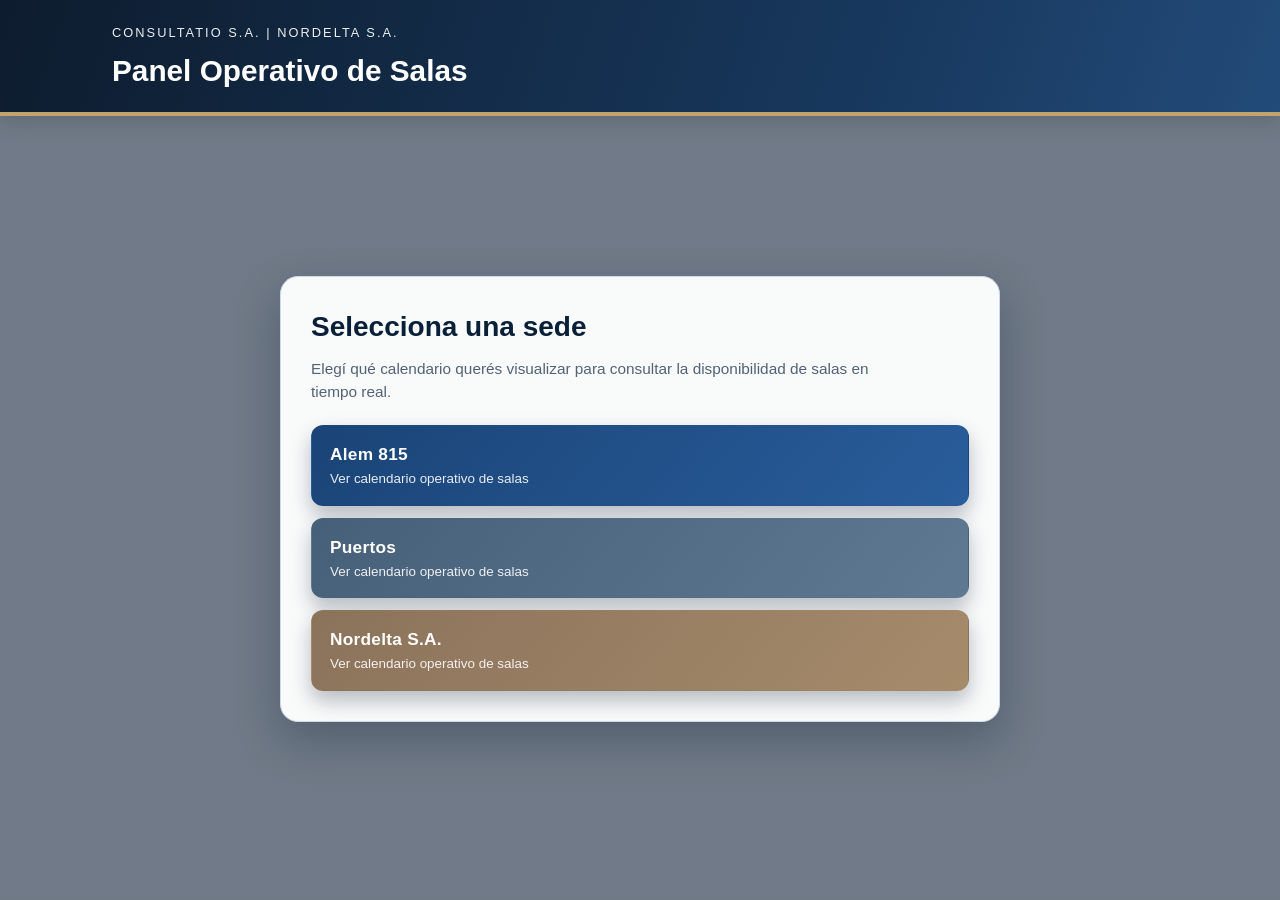
<file: puertos-calendario-app/index.html>
<!doctype html>
<html lang="es">
  <head>
    <meta charset="UTF-8" />
    <meta name="viewport" content="width=device-width, initial-scale=1.0" />
    <title>Consultatio | Seleccion de Calendario</title>
     <link rel="stylesheet" href="./Estilos/main.css" />
  </head>
  
   <body class="sede-index">
     <div id="loadingScreen" class="loading-screen">
       <div class="loading-card">
         <img src="../IMG/consultatio%20logo.png" alt="Consultatio" class="loading-logo" />
         <div class="spinner" aria-hidden="true"></div>
         <p class="loading-text">Cargando menú de calendarios...</p>
       </div>
     </div>

      <header class="topbar">
        <div class="topbar-inner">
          <p class="brand-eyebrow">Consultatio S.A. | Nordelta S.A.</p>
          <h1>Panel Operativo de Salas</h1>
        </div>
      </header>

     <main class="container menu-container">
        <section class="menu-card">
          <div>
            <h2>Selecciona una sede</h2>
            <p class="info">
              Elegí qué calendario querés visualizar para consultar la disponibilidad de salas en tiempo real.
            </p>
          </div>

          <div class="menu-actions">
            <a class="menu-btn" href="./torre.html">
              <span class="menu-btn-title">Alem 815</span>
              <span class="menu-btn-desc">Ver calendario operativo de salas</span>
            </a>
            <a class="menu-btn secondary" href="./puertos.html">
              <span class="menu-btn-title">Puertos</span>
              <span class="menu-btn-desc">Ver calendario operativo de salas</span>
            </a>
            <a class="menu-btn accent" href="./nordelta.html">
              <span class="menu-btn-title">Nordelta S.A.</span>
              <span class="menu-btn-desc">Ver calendario operativo de salas</span>
            </a>
          </div>
        </section>
     </main>

     <script src="./Scripts/index.js"></script>
   </body>
</html>
</file>
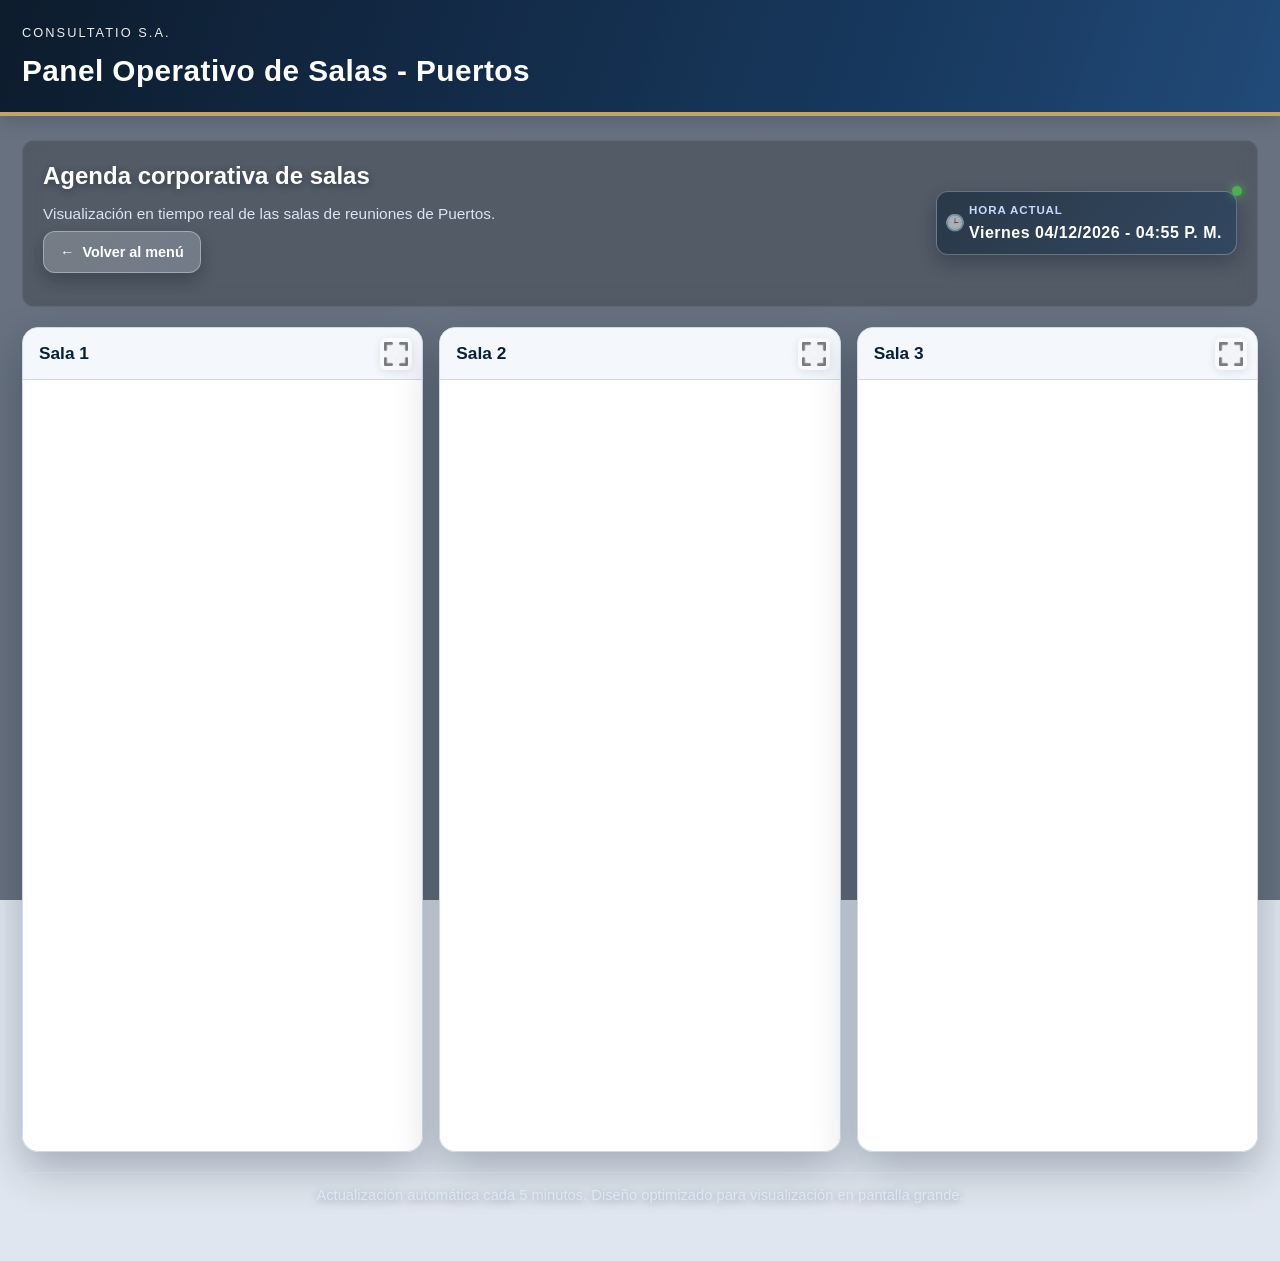
<file: puertos-calendario-app/puertos.html>
<!doctype html>
<html lang="es">
  <head>
    <meta charset="UTF-8" />
    <meta name="viewport" content="width=device-width, initial-scale=1.0" />
    <title>Consultatio | Puertos - Calendarios</title>
     <link rel="stylesheet" href="./Estilos/main.css" />
  </head>
   <body class="sede-puertos">
    <div id="loadingScreen" class="loading-screen">
      <div class="loading-card">
        <img src="../IMG/consultatio%20logo.png" alt="Consultatio" class="loading-logo" />
        <div class="spinner" aria-hidden="true"></div>
        <p class="loading-text">Cargando panel operativo...</p>
      </div>
    </div>

    <header class="topbar">
      <div class="topbar-inner">
        <p class="brand-eyebrow">Consultatio S.A.</p>
        <h1>Panel Operativo de Salas - Puertos</h1>
      </div>
    </header>

    <main class="container">
       <section class="header">
         <div>
           <h2>Agenda corporativa de salas</h2>
           <p class="info">Visualización en tiempo real de las salas de reuniones de Puertos.</p>
           <p class="compact"><a class="back-menu-btn" href="./index.html">Volver al menú</a></p>
         </div>
         <div class="actions">
           <div class="date-time-widget">
             <span class="date-time-label">Hora actual</span>
             <span id="dateTimeNow" class="date-time-now" aria-live="polite"></span>
           </div>
         </div>
       </section>

       <section class="grid">
         <article class="card">
           <h3>Sala 1</h3>
           <div class="card-hint">
             <img src="../IMG/Agrandar.png" alt="Haz clic para ampliar" width="24" height="24" />
           </div>
           <iframe id="cal1" title="Calendario Sala 1 - Puertos" loading="lazy" src="https://outlook.office365.com/owa/calendar/f64b12685c4e44a982f12cd7a5e3b2f2@consultatio.com.ar/8def32fb918148098dbd6a1ccb1535114759274250697104421/calendar.html"></iframe>
         </article>
         <article class="card">
           <h3>Sala 2</h3>
           <div class="card-hint">
             <img src="../IMG/Agrandar.png" alt="Haz clic para ampliar" width="24" height="24" />
           </div>
           <iframe id="cal2" title="Calendario Sala 2 - Puertos" loading="lazy" src="https://outlook.office365.com/owa/calendar/fce68511a6724907bded68bb4e002658@consultatio.com.ar/24e2341dda98477badb997f05bb1b70a1390136623649421139/calendar.html"></iframe>
         </article>
         <article class="card">
           <h3>Sala 3</h3>
           <div class="card-hint">
             <img src="../IMG/Agrandar.png" alt="Haz clic para ampliar" width="24" height="24" />
           </div>
           <iframe id="cal3" title="Calendario Sala 3 - Puertos" loading="lazy" src="https://outlook.office365.com/owa/calendar/5d7fc30c85074a26ad11adbd93e7f1ab@consultatio.com.ar/e8995edf5ed04b908426b504b404da2d8726586180796862116/calendar.html"></iframe>
         </article>
       </section>

       <p class="footer">Actualización automática cada 5 minutos. Diseño optimizado para visualización en pantalla grande.</p>
     </main>

     <div id="agendaModal" class="agenda-modal" aria-hidden="true">
       <div class="agenda-modal-dialog" role="dialog" aria-modal="true" aria-label="Agenda en pantalla completa">
         <button id="closeAgendaModalBtn" type="button" class="close-modal-btn">Cerrar</button>
         <iframe id="agendaModalFrame" title="Agenda en pantalla completa" loading="lazy"></iframe>
       </div>
     </div>

     <script src="./Scripts/index.js"></script>
     <script src="./Scripts/agenda-board.js"></script>
   </body>
</html>
</file>
<file: puertos-calendario-app/Estilos/main.css>
/* === Variables por sede === */
body.sede-index {
  --bg: #dfe6ef;
  --surface: rgba(255, 255, 255, 0.96);
  --text: #132438;
  --muted: #516377;
  --brand-strong: #0a1f38;
  --line: #cfdae8;
  --shadow: 0 18px 44px rgba(11, 26, 44, 0.28);
  --bg-image: linear-gradient(rgba(9, 22, 40, 0.52), rgba(9, 22, 40, 0.52)), url("https://i.pinimg.com/originals/9d/36/9a/9d369ab2ada246bfb8451cc4f6a81717.jpg");
  --topbar-bg: linear-gradient(108deg, rgba(8, 23, 41, 0.95) 0%, rgba(18, 52, 91, 0.94) 68%, rgba(28, 71, 120, 0.92) 100%);
  --topbar-border-bottom: 4px solid #c1a46d;
  --topbar-backdrop: none;
  --topbar-inner-max-width: 1100px;
  --container-max-width: 1100px;
  --card-header-bg: var(--surface);
  --card-hover-shadow: 0 26px 56px rgba(11, 26, 44, 0.38);
  --close-modal-btn-start: #1a4477;
  --close-modal-btn-end: #295d9b;
  --date-time-widget-bg: linear-gradient(130deg, rgba(10, 28, 48, 0.55), rgba(23, 56, 92, 0.55));
}

body.sede-puertos {
  --bg: #dfe6ef;
  --surface: rgba(255, 255, 255, 0.96);
  --text: #132438;
  --muted: #516377;
  --brand-strong: #0a1f38;
  --line: #cfdae8;
  --shadow: 0 18px 44px rgba(11, 26, 44, 0.28);
  --bg-image: linear-gradient(rgba(9, 22, 40, 0.56), rgba(9, 22, 40, 0.56)), url("https://static1.sosiva451.com/5553366/75d20690-4814-4e96-b61d-0ffa4fe2d958_u_large.jpg");
  --topbar-bg: linear-gradient(108deg, rgba(8, 23, 41, 0.95) 0%, rgba(18, 52, 91, 0.94) 68%, rgba(28, 71, 120, 0.92) 100%);
  --topbar-border-bottom: 4px solid #c1a46d;
  --topbar-backdrop: blur(3px);
  --topbar-inner-max-width: 1440px;
  --container-max-width: 1440px;
  --card-header-bg: #f4f7fc;
  --card-hover-shadow: 0 26px 56px rgba(11, 26, 44, 0.38);
  --close-modal-btn-start: #1a4477;
  --close-modal-btn-end: #295d9b;
  --date-time-widget-bg: linear-gradient(130deg, rgba(10, 28, 48, 0.55), rgba(23, 56, 92, 0.55));
}

body.sede-torre {
  --bg: #e8ecf5;
  --surface: rgba(255, 255, 255, 0.95);
  --text: #122334;
  --muted: #4b6076;
  --brand-strong: #102943;
  --line: #d5deea;
  --shadow: 0 18px 44px rgba(11, 26, 44, 0.22);
  --bg-image: linear-gradient(rgba(17, 31, 52, 0.45), rgba(17, 31, 52, 0.45)), url("https://mendiorozdesign.com/images/portfolio/bbva/c_01.jpg");
  --topbar-bg: linear-gradient(108deg, rgba(14, 29, 49, 0.96) 0%, rgba(29, 61, 96, 0.94) 70%, rgba(44, 90, 138, 0.92) 100%);
  --topbar-border-bottom: 4px solid #9eb5cf;
  --topbar-backdrop: blur(3px);
  --topbar-inner-max-width: 1100px;
  --container-max-width: 1440px;
  --card-header-bg: #eef3fb;
  --card-hover-shadow: 0 26px 56px rgba(11, 26, 44, 0.36);
  --close-modal-btn-start: #245187;
  --close-modal-btn-end: #2f6bab;
  --date-time-widget-bg: linear-gradient(130deg, rgba(10, 28, 48, 0.55), rgba(23, 56, 92, 0.55));
}

body.sede-nordelta {
  --bg: #f5f3ee;
  --surface: rgba(255, 255, 255, 0.97);
  --text: #2c2418;
  --muted: #6b5d4d;
  --brand-strong: #1a1410;
  --line: #e0ddd5;
  --shadow: 0 18px 44px rgba(44, 36, 28, 0.15);
  --bg-image: linear-gradient(rgba(62, 48, 36, 0.35), rgba(62, 48, 36, 0.35)), url("https://www.officia.com.ar/images/nordelta/Officia-Nordelta-foto4.jpg");
  --topbar-bg: linear-gradient(108deg, rgba(62, 48, 36, 0.95) 0%, rgba(94, 74, 54, 0.94) 68%, rgba(126, 100, 72, 0.92) 100%);
  --topbar-border-bottom: 4px solid #c9b896;
  --topbar-backdrop: blur(4px);
  --topbar-inner-max-width: 1280px;
  --container-max-width: 1280px;
  --card-header-bg: #f7f4ef;
  --card-hover-shadow: 0 26px 56px rgba(44, 36, 28, 0.22);
  --close-modal-btn-start: #8b735b;
  --close-modal-btn-end: #a68b6b;
  --date-time-widget-bg: linear-gradient(130deg, rgba(62, 48, 36, 0.65), rgba(94, 74, 54, 0.65));
}

/* === Reset & base === */
* {
  box-sizing: border-box;
}

html {
  scroll-behavior: smooth;
}

body {
  margin: 0;
  font-family: "Inter", "Segoe UI", "Helvetica Neue", Arial, sans-serif;
  line-height: 1.45;
  background-color: var(--bg);
  background-image: var(--bg-image);
  background-size: cover;
  background-position: center;
  background-attachment: fixed;
  color: var(--text);
  min-height: 100vh;
  overflow-x: hidden;
}

body.modal-open {
  overflow: hidden;
}

/* === Focus visible para accesibilidad === */
:focus-visible {
  outline: 3px solid rgba(255, 215, 0, 0.6);
  outline-offset: 2px;
}

/* === Loading screen === */
.loading-screen {
  position: fixed;
  inset: 0;
  display: grid;
  place-items: center;
  background: linear-gradient(140deg, rgba(6, 18, 32, 0.96), rgba(11, 31, 54, 0.9));
  z-index: 9999;
  transition: opacity 0.45s ease, visibility 0.45s ease;
}

/* Nordelta: loading screen con imagen de fondo propia */
body.sede-nordelta #loadingScreen {
  background: linear-gradient(140deg, rgba(62, 48, 36, 0.92), rgba(94, 74, 54, 0.88)), url("https://www.officia.com.ar/images/nordelta/Officia-Nordelta-foto4.jpg");
  background-size: cover;
  background-position: center;
}

.loading-screen.hidden {
  opacity: 0;
  visibility: hidden;
}

.loading-card {
  width: min(480px, 92vw);
  padding: 22px;
  border-radius: 18px;
  background: rgba(255, 255, 255, 0.08);
  border: 1px solid rgba(255, 255, 255, 0.2);
  box-shadow: 0 20px 50px rgba(0, 0, 0, 0.35);
  text-align: center;
  backdrop-filter: blur(6px);
  animation: loaderPulse 1.4s ease-in-out infinite;
}

@keyframes loaderPulse {
  0%, 100% { transform: scale(1); }
  50% { transform: scale(1.015); }
}

.loading-logo {
  width: min(100%, 390px);
  max-height: 190px;
  object-fit: contain;
  border-radius: 22px;
}

.spinner {
  width: 42px;
  height: 42px;
  margin: 16px auto 10px;
  border-radius: 50%;
  border: 4px solid rgba(255, 255, 255, 0.26);
  border-top-color: #ffffff;
  animation: spin 0.9s linear infinite;
}

@keyframes spin {
  to { transform: rotate(360deg); }
}

.loading-text {
  margin: 0;
  color: #e7f0ff;
  font-weight: 600;
}

/* === Topbar === */
.topbar {
  background: var(--topbar-bg);
  color: #ffffff;
  border-bottom: var(--topbar-border-bottom);
  backdrop-filter: var(--topbar-backdrop);
  position: sticky;
  top: 0;
  z-index: 100;
  box-shadow: 0 4px 20px rgba(0, 0, 0, 0.15);
}

.topbar-inner {
  max-width: var(--topbar-inner-max-width);
  margin: 0 auto;
  padding: 24px 22px 20px;
}

.brand-eyebrow {
  margin: 0 0 6px;
  font-size: 0.8rem;
  letter-spacing: 0.16em;
  text-transform: uppercase;
  opacity: 0.92;
}

.topbar h1 {
  margin: 0;
  font-size: 1.86rem;
  font-weight: 700;
}

/* Sede Puertos y Nordelta: letter-spacing en h1 */
body.sede-puertos .topbar h1,
body.sede-nordelta .topbar h1 {
  letter-spacing: 0.015em;
}

/* === Container === */
.container {
  max-width: var(--container-max-width);
  margin: 0 auto;
  padding: 24px 22px 28px;
}

/* === Header section (Puertos/Torre/Nordelta) === */
.header {
  display: flex;
  justify-content: space-between;
  align-items: center;
  gap: 18px;
  margin-bottom: 20px;
  padding: 18px 20px;
  background: rgba(0, 0, 0, 0.2);
  backdrop-filter: blur(8px);
  border-radius: 12px;
  border: 1px solid rgba(255, 255, 255, 0.08);
  animation: slideDown 0.5s ease-out both;
}

@keyframes slideDown {
  from {
    opacity: 0;
    transform: translateY(-20px);
  }
  to {
    opacity: 1;
    transform: translateY(0);
  }
}

.header h2 {
  margin: 0;
  font-size: 1.5rem;
  font-weight: 700;
  color: #ffffff;
  text-shadow: 0 2px 8px rgba(7, 17, 30, 0.45);
}

.info {
  margin: 8px 0 0;
  color: #d9e4f3;
  font-size: 0.96rem;
  line-height: 1.5;
  max-width: 600px;
}

.compact {
  margin-top: 6px;
  font-size: 0.9rem;
}

/* === Botón volver al menú === */
.back-menu-btn {
  display: inline-flex;
  align-items: center;
  gap: 6px;
  padding: 10px 16px;
  border-radius: 12px;
  text-decoration: none;
  color: #fff;
  font-weight: 700;
  background: linear-gradient(130deg, rgba(255, 255, 255, 0.2) 0%, rgba(215, 228, 246, 0.24) 100%);
  border: 1px solid rgba(255, 255, 255, 0.34);
  box-shadow: 0 8px 18px rgba(7, 19, 34, 0.28);
  transition: all 0.22s cubic-bezier(0.4, 0, 0.2, 1);
  position: relative;
  overflow: hidden;
}

.back-menu-btn::after {
  content: '';
  position: absolute;
  inset: 0;
  background: radial-gradient(circle at center, rgba(255,255,255,0.15) 0%, transparent 70%);
  opacity: 0;
  transition: opacity 0.22s ease;
}

.back-menu-btn:hover::after {
  opacity: 1;
}

.back-menu-btn::before {
  content: '←';
  display: inline-block;
  margin-right: 2px;
  transition: transform 0.25s ease;
}

.back-menu-btn:hover::before {
  transform: translateX(-3px);
}

.back-menu-btn:hover {
  transform: translateY(-2px);
  filter: brightness(1.1);
  background: linear-gradient(130deg, rgba(255, 255, 255, 0.28) 0%, rgba(225, 237, 252, 0.32) 100%);
  box-shadow: 0 10px 22px rgba(7, 19, 34, 0.35);
}

.back-menu-btn:active {
  transform: translateY(0) scale(0.97);
}

/* === Actions === */
.actions {
  display: flex;
  align-items: center;
  gap: 10px;
}

/* === Widget fecha/hora === */
.date-time-widget {
  display: flex;
  flex-direction: column;
  gap: 2px;
  padding: 10px 14px 10px 32px;
  min-width: 280px;
  border-radius: 12px;
  border: 1px solid rgba(255, 255, 255, 0.28);
  background: var(--date-time-widget-bg);
  box-shadow: 0 8px 20px rgba(8, 18, 30, 0.3);
  position: relative;
}

/* Icono de reloj */
.date-time-widget::after {
  content: '🕒';
  position: absolute;
  left: 8px;
  top: 50%;
  transform: translateY(-50%);
  font-size: 1rem;
  opacity: 0.6;
  pointer-events: none;
}

/* Puntito de estado (en vivo) */
.date-time-widget::before {
  content: '';
  position: absolute;
  top: -6px;
  right: -6px;
  width: 10px;
  height: 10px;
  background: #4caf50;
  border-radius: 50%;
  box-shadow: 0 0 8px #4caf50;
  animation: pulseDot 2s infinite;
}

@keyframes pulseDot {
  0%, 100% { opacity: 1; transform: scale(1); }
  50% { opacity: 0.6; transform: scale(1.2); }
}

.date-time-label {
  color: #c6daff;
  font-size: 0.72rem;
  letter-spacing: 0.08em;
  text-transform: uppercase;
  font-weight: 700;
}

.date-time-now {
  color: #ffffff;
  font-size: 1rem;
  font-weight: 700;
  text-transform: capitalize;
  min-width: 0;
  text-align: left;
  font-variant-numeric: tabular-nums;
  letter-spacing: 0.5px;
}

/* === Grid & Cards === */
.grid {
  display: grid;
  grid-template-columns: repeat(3, minmax(280px, 1fr));
  gap: 16px;
}

/* Específico para Nordelta: centrar grid de 2 columnas */
body.sede-nordelta .grid {
  grid-template-columns: repeat(2, minmax(320px, 1fr));
  max-width: 900px;
  margin: 0 auto;
  justify-items: center;
}

.card {
  background: var(--surface);
  border: 1px solid var(--line);
  border-radius: 16px;
  overflow: hidden;
  box-shadow: var(--shadow);
  backdrop-filter: blur(2px);
  transition: all 0.3s cubic-bezier(0.4, 0, 0.2, 1);
  position: relative;
  animation: cardFadeIn 0.6s ease-out both;
}

@keyframes cardFadeIn {
  from {
    opacity: 0;
    transform: translateY(20px);
  }
  to {
    opacity: 1;
    transform: translateY(0);
  }
}

/* Animación escalonada */
.card:nth-child(1) { animation-delay: 0.1s; }
.card:nth-child(2) { animation-delay: 0.2s; }
.card:nth-child(3) { animation-delay: 0.3s; }
.card:nth-child(4) { animation-delay: 0.4s; }
.card:nth-child(5) { animation-delay: 0.5s; }
.card:nth-child(6) { animation-delay: 0.6s; }

/* Shine effect en hover */
.card::before {
  content: '';
  position: absolute;
  top: 0;
  left: -100%;
  width: 50%;
  height: 100%;
  background: linear-gradient(90deg, transparent, rgba(255,255,255,0.08), transparent);
  transition: left 0.6s;
  pointer-events: none;
  z-index: 1;
}

.card:hover::before {
  left: 150%;
}

.card:hover {
  transform: translateY(-8px);
  box-shadow: 0 30px 70px rgba(11, 26, 44, 0.42);
  border-color: rgba(255, 255, 255, 0.25);
}

.card:active {
  transform: translateY(-4px) scale(0.99);
}

.card h3 {
  margin: 0;
  padding: 13px 16px;
  font-size: 1.08rem;
  font-weight: 700;
  color: var(--brand-strong);
  background: var(--card-header-bg);
  border-bottom: 1px solid var(--line);
  transition: background 0.25s ease;
  cursor: pointer;
}

.card:hover .card h3 {
  background: rgba(255, 255, 255, 0.6);
  cursor: pointer;
}

.grid iframe {
  width: 100%;
  height: 85vh;
  max-height: 900px;
  border: 0;
  background: #fff;
  cursor: zoom-in;
  transition: opacity 0.25s ease;
}

.card:hover .grid iframe {
  opacity: 0.98;
}

/* === Icono agrandar con tooltip === */
.card-hint {
  position: absolute;
  top: 10px;
  right: 10px;
  opacity: 0.5;
  pointer-events: auto;
  cursor: pointer;
  filter: drop-shadow(0 2px 4px rgba(0,0,0,0.2));
  transition: all 0.25s ease;
  z-index: 5;
  background: rgba(255, 255, 255, 0.9);
  border-radius: 6px;
  padding: 4px;
}

.card:hover .card-hint {
  opacity: 1;
  transform: scale(1.15);
}

.card-hint img {
  display: block;
  width: 24px;
  height: 24px;
}

.card-hint::after {
  content: 'Ampliar';
  position: absolute;
  bottom: calc(100% + 8px);
  right: 0;
  background: rgba(0, 0, 0, 0.85);
  color: #fff;
  padding: 4px 8px;
  border-radius: 4px;
  font-size: 12px;
  white-space: nowrap;
  opacity: 0;
  transform: translateY(5px);
  transition: all 0.2s ease;
  pointer-events: none;
  z-index: 10;
}

.card:hover .card-hint::after {
  opacity: 1;
  transform: translateY(0);
}

/* Ocultar icono en cards placeholder */
.placeholder-card .card-hint {
  display: none;
}

/* === Placeholder cards (Nordelta) === */
.placeholder-card iframe {
  display: none;
}

.placeholder-card .placeholder-content {
  display: flex;
  width: 100%;
  align-items: center;
  justify-content: center;
  height: 400px;
  background: linear-gradient(135deg, #f8fafc 0%, #eef2f7 100%);
  border-top: 1px solid var(--line);
  color: var(--muted);
  font-size: 1rem;
  text-align: center;
  padding: 20px;
}

.placeholder-card .placeholder-content::before {
  content: '🏢';
  display: block;
  font-size: 2.5rem;
  margin-bottom: 8px;
  animation: pulse 2s infinite;
}

@keyframes pulse {
  0%,100% { transform: scale(1); opacity: 1; }
  50% { transform: scale(1.1); opacity: 0.8; }
}

/* === Footer === */
.footer {
  margin-top: 20px;
  color: #dde8f7;
  font-size: 0.92rem;
  text-shadow: 0 2px 8px rgba(9, 20, 35, 0.35);
  text-align: center;
  padding: 12px 0;
  border-top: 1px solid rgba(255, 255, 255, 0.1);
  backdrop-filter: blur(2px);
  background: rgba(255, 255, 255, 0.03);
  border-radius: 8px;
}

body.sede-nordelta .footer {
  color: #c9b896;
  border-top-color: rgba(201, 184, 150, 0.25);
  background: rgba(62, 48, 36, 0.12);
}

/* === Modal === */
.agenda-modal {
  position: fixed;
  inset: 0;
  padding: 18px;
  background: rgba(6, 12, 22, 0.78);
  backdrop-filter: blur(2px);
  z-index: 9998;
  display: none;
  align-items: center;
  justify-content: center;
  animation: modalFadeIn 0.3s ease-out;
}

@keyframes modalFadeIn {
  from { opacity: 0; backdrop-filter: blur(4px); }
  to { opacity: 1; backdrop-filter: blur(2px); }
}

.agenda-modal.open {
  display: flex;
}

.agenda-modal-dialog {
  width: min(96vw, 1700px);
  height: min(94vh, 980px);
  background: #0f1f33;
  border: 1px solid rgba(255, 255, 255, 0.18);
  border-radius: 14px;
  overflow: hidden;
  display: grid;
  grid-template-rows: auto 1fr;
  box-shadow: 0 26px 60px rgba(0, 0, 0, 0.5);
  transform: scale(0.95);
  opacity: 0;
  transition: all 0.28s cubic-bezier(0.4, 0, 0.2, 1);
}

.agenda-modal.open .agenda-modal-dialog {
  transform: scale(1);
  opacity: 1;
}

.close-modal-btn {
  justify-self: end;
  margin: 10px;
  border: 0;
  border-radius: 10px;
  padding: 8px 14px;
  font-weight: 700;
  color: #ffffff;
  background: linear-gradient(130deg, var(--close-modal-btn-start) 0%, var(--close-modal-btn-end) 100%);
  cursor: pointer;
  transition: all 0.2s ease;
  box-shadow: 0 4px 12px rgba(0,0,0,0.2);
}

.close-modal-btn:hover {
  transform: translateY(-1px);
  filter: brightness(1.08);
  box-shadow: 0 6px 16px rgba(0,0,0,0.3);
}

.close-modal-btn:active {
  transform: translateY(0) scale(0.96);
}

.agenda-modal-dialog iframe {
  width: 100%;
  height: 100%;
  border: 0;
  background: #fff;
}

/* === Estilos específicos de Index (menú) === */
.menu-container {
  min-height: calc(100vh - 130px);
  display: grid;
  place-items: center;
}

.menu-card {
  width: min(720px, 100%);
  background: var(--surface);
  border: 1px solid var(--line);
  border-radius: 18px;
  padding: 30px;
  box-shadow: var(--shadow);
  animation: menuCardFadeIn 0.7s ease-out both;
}

@keyframes menuCardFadeIn {
  from {
    opacity: 0;
    transform: translateY(30px) scale(0.98);
  }
  to {
    opacity: 1;
    transform: translateY(0) scale(1);
  }
}

.menu-card h2 {
  margin: 0;
  font-size: 1.75rem;
  font-weight: 700;
  color: var(--brand-strong);
}

.menu-card .info {
  margin-top: 10px;
  color: var(--muted);
}

.menu-actions {
  margin-top: 22px;
  display: flex;
  flex-direction: column;
  gap: 12px;
}

/* Botones del menú principal */
.menu-btn {
  text-decoration: none;
  border-radius: 12px;
  padding: 16px 18px;
  background: linear-gradient(130deg, #1a4477 0%, #295d9b 100%);
  color: #fff;
  font-weight: 700;
  box-shadow: 0 10px 20px rgba(11, 29, 50, 0.28);
  transition: all 0.25s cubic-bezier(0.4, 0, 0.2, 1);
  display: flex;
  flex-direction: column;
  gap: 2px;
  position: relative;
  overflow: hidden;
  border: 1px solid transparent;
}

.menu-btn::before {
  content: '';
  position: absolute;
  top: 0;
  left: -100%;
  width: 100%;
  height: 100%;
  background: linear-gradient(90deg, transparent, rgba(255,255,255,0.1), transparent);
  transition: left 0.5s ease;
}

.menu-btn:hover::before {
  left: 100%;
}

.menu-btn:hover {
  transform: translateY(-3px);
  filter: brightness(1.08);
  box-shadow: 0 14px 28px rgba(11, 29, 50, 0.38);
  border-color: rgba(255, 255, 255, 0.2);
}

.menu-btn:active {
  transform: translateY(0) scale(0.98);
  box-shadow: 0 6px 12px rgba(11, 29, 50, 0.28);
}

.menu-btn-title {
  font-size: 1.08rem;
  letter-spacing: 0.015em;
}

.menu-btn-desc {
  font-size: 0.84rem;
  font-weight: 500;
  opacity: 0.9;
  transition: opacity 0.25s ease;
}

.menu-btn:hover .menu-btn-desc {
  opacity: 1;
}

.menu-btn.secondary {
  background: linear-gradient(130deg, #476079 0%, #5f7993 100%);
}

.menu-btn.accent {
  background: linear-gradient(130deg, #8b735b 0%, #a68b6b 100%);
}

/* === Media queries === */
@media (max-width: 1250px) {
  .grid {
    grid-template-columns: repeat(2, minmax(320px, 1fr));
  }
}

@media (max-width: 860px) {
  .header {
    flex-direction: column;
    align-items: flex-start;
    padding: 14px 16px;
  }

  .actions {
    width: 100%;
    justify-content: flex-start;
    flex-direction: column;
    align-items: flex-start;
    margin-top: 10px;
  }

  .date-time-widget {
    min-width: 0;
    width: 100%;
    padding: 10px 12px 10px 28px;
  }

  .grid iframe {
    height: 65vh;
    max-height: none;
  }

  .menu-card {
    padding: 22px;
  }

  .topbar-inner {
    padding: 20px 18px 16px;
  }

  .topbar h1 {
    font-size: 1.5rem;
  }
}

/* === Reduced motion === */
@media (prefers-reduced-motion: reduce) {
  .card,
  .menu-card,
  .menu-btn,
  .back-menu-btn,
  .agenda-modal-dialog,
  .close-modal-btn,
  .card-hint,
  .date-time-widget::before {
    animation: none !important;
    transition: none !important;
  }

  .card {
    transform: none !important;
  }

  .card:hover {
    transform: none !important;
  }
}
</file>
